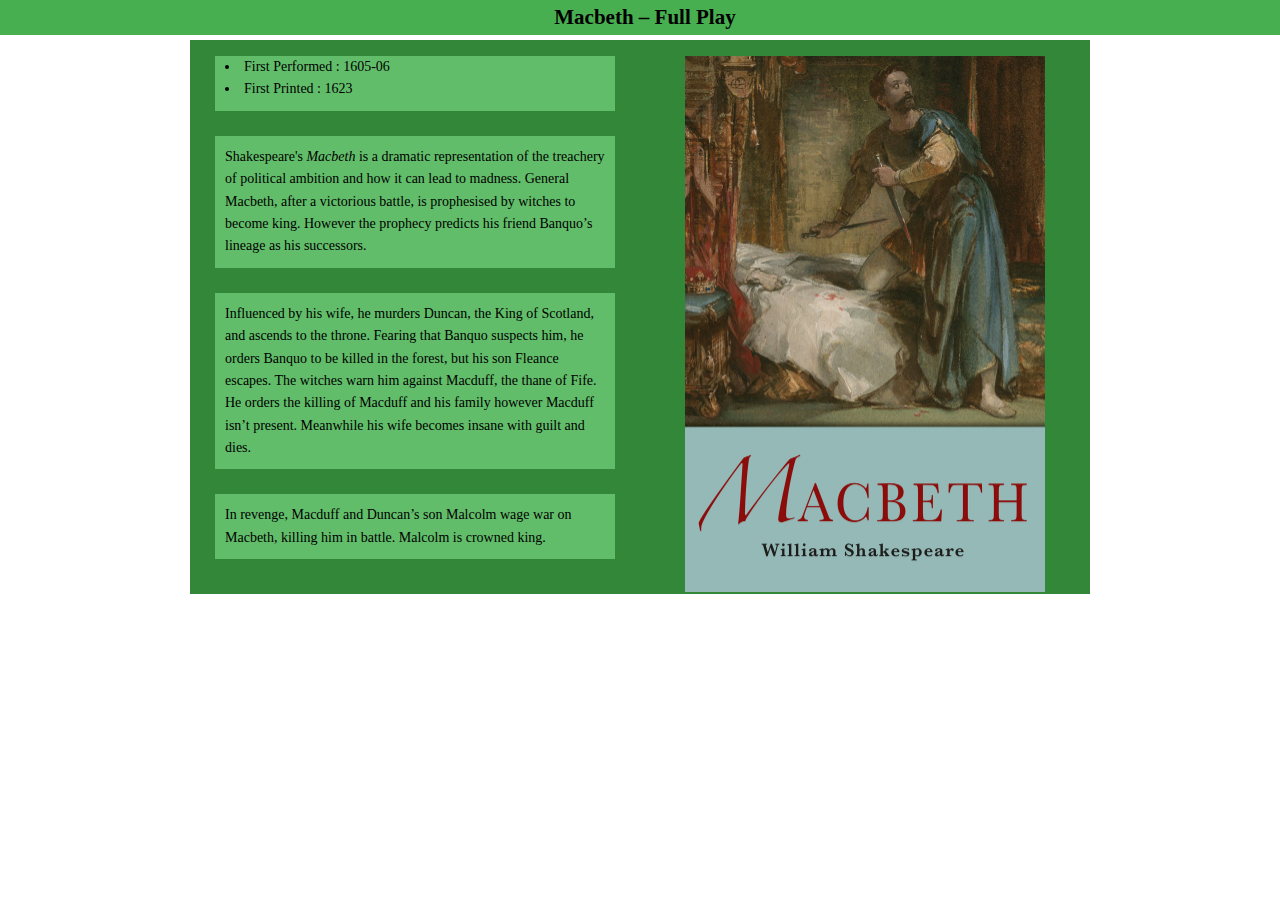
<file: docs/index.html>
<!DOCTYPE html>
<html lang="en">
<head>
  <meta charset="UTF-8">
  <meta name="viewport" content="width=device-width, initial-scale=1.0">
  <meta http-equiv="X-UA-Compatible" content="ie=edge">
  <link rel="stylesheet" href="css/homepage.css">

  <title>Macbeth</title>
</head>

<body>

  <h1 class="gotoplay"><a class="gotoplay" href="playtext.html">Macbeth – Full Play</a></h1>

<main>

<section class="cover">
<a href="playtext.html">
  <img src="images/cover.jpg" alt="Macbeth holding a bloody dagger"></a>
</section>

<!-- <section class="intro">
  <h2 class="gotoplay"><a class="gotoplay" href="playtext.html">The Complete Play</a></h2>
  </section> -->

<section class="text">
  <section class="box">
  <ul class="bullets">
    <li>First Performed : 1605-06</li>
    <li>First Printed : 1623</li>
  </ul>
  </section>

  <section class="outline">
    <p>Shakespeare's <i>Macbeth</i> is a dramatic representation of the treachery of political ambition and how it can lead to madness. General Macbeth, after a victorious battle, is prophesised by witches to become king. However the prophecy predicts his friend Banquo’s lineage as his successors.</p>
  </section>

  <section class="box">
    <p>Influenced by his wife, he murders Duncan, the King of Scotland, and ascends to the throne. Fearing that Banquo suspects him, he orders Banquo to be killed in the forest, but his son Fleance escapes. The witches warn him against Macduff, the thane of Fife. He orders the killing of Macduff and his family however Macduff isn’t present. Meanwhile his wife becomes insane with guilt and dies.</p>
  </section>

  <section class="outline">
  <p>In revenge, Macduff and Duncan’s son Malcolm wage war on Macbeth, killing him in battle. Malcolm is crowned king.</p>
  </section>
</section>

</main>
</body>
</html>
</file>
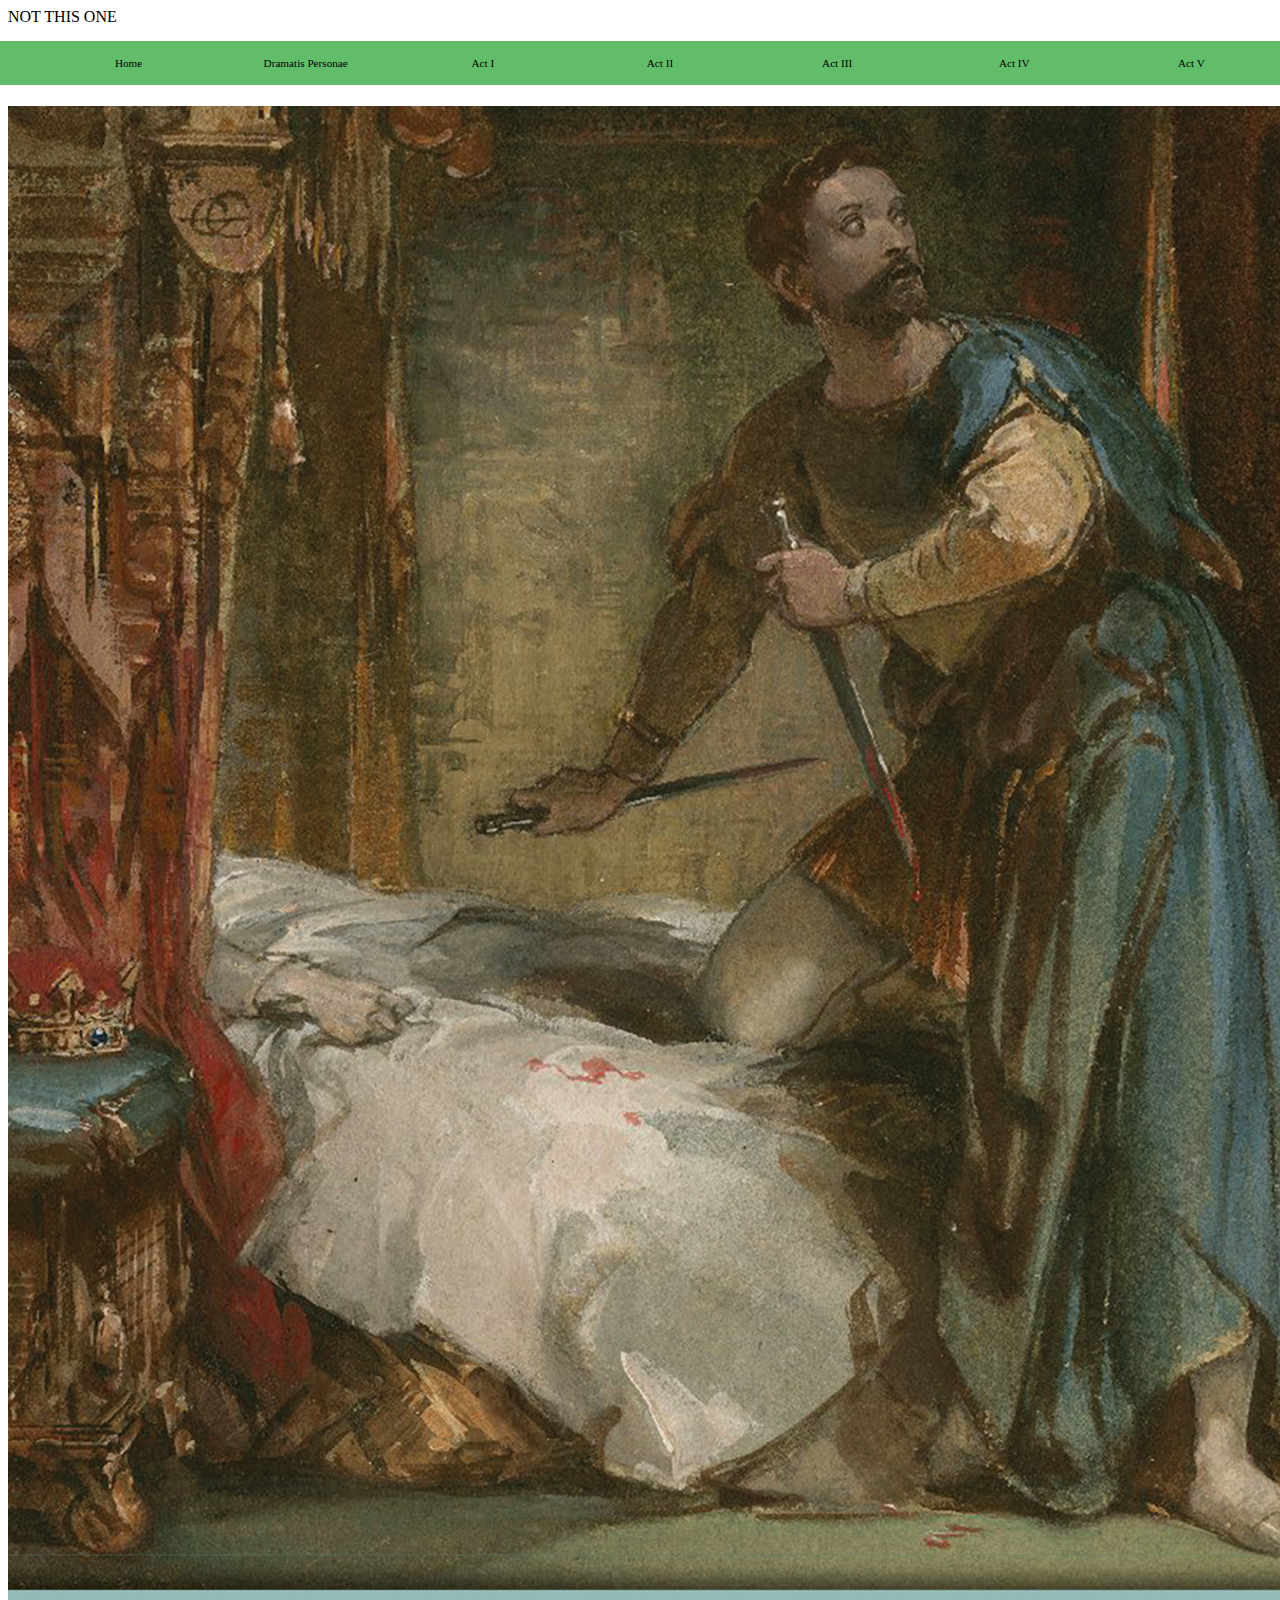
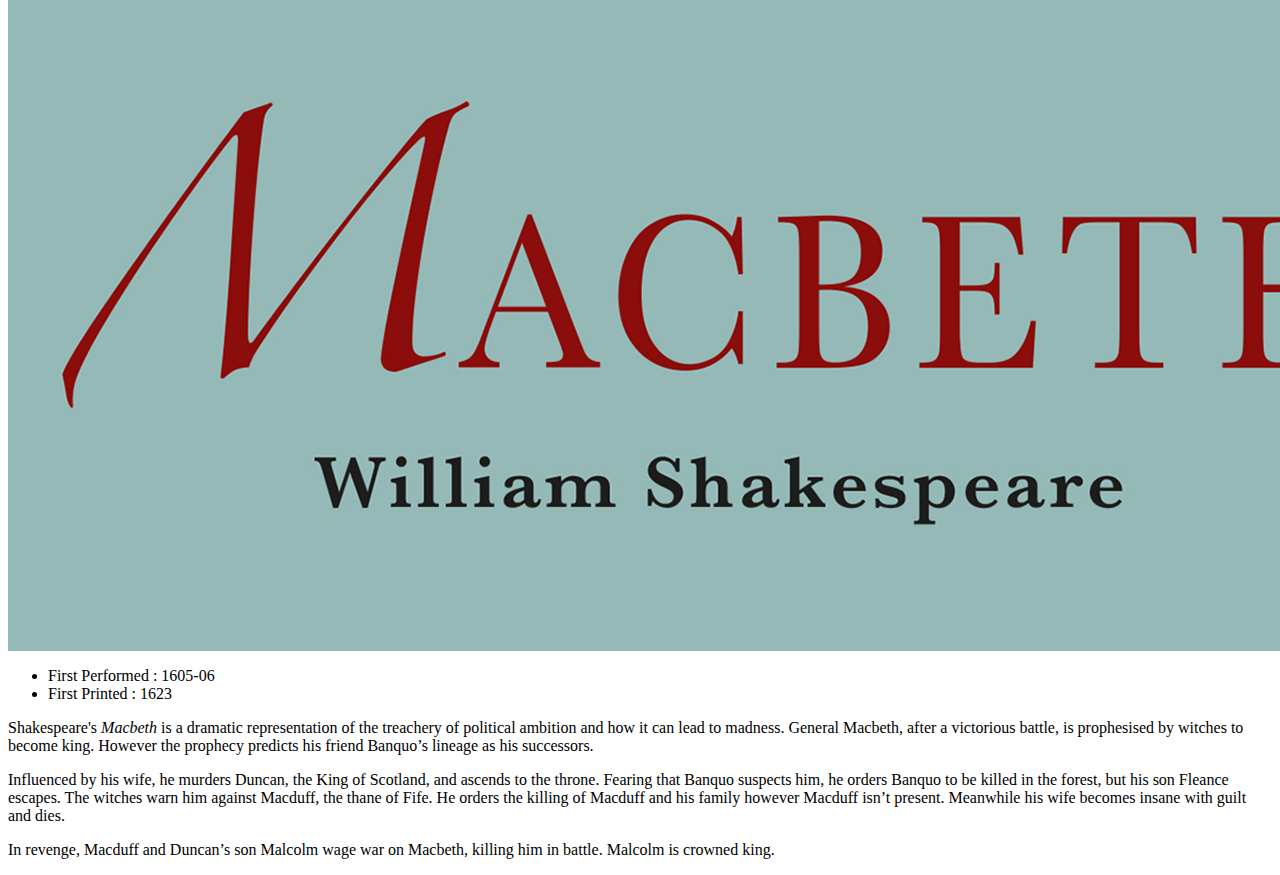
<file: docs/playtext/Index.html>
NOT THIS ONE


<!DOCTYPE html>
<html lang="en">
<head>
  <meta charset="UTF-8">
  <meta name="viewport" content="width=device-width, initial-scale=1.0">
  <meta http-equiv="X-UA-Compatible" content="ie=edge">
  <link rel="stylesheet" href="playtext-web-resources/css/homepage.css">

  <title>Macbeth</title>
</head>

<body>
  <nav id="_idContainer000" class="contents">
    <ul>
      <li class="home"><a href="index.html">Home</a></li>
      <li class="level1"><a href="playtext.html#_idTextAnchor000">Dramatis Personae</a></li>
      <li class="level1"><a href="playtext.html#_idTextAnchor001">Act I</a><ul><li class="level2"><a href="playtext.html#_idTextAnchor002"><span class="Scene">Scene I</span></a></li><li class="level2"><a href="playtext.html#_idTextAnchor003"><span class="Scene">Scene II</span></a></li><li class="level2"><a href="playtext.html#_idTextAnchor004"><span class="Scene">Scene III</span></a></li><li class="level2"><a href="playtext.html#_idTextAnchor005"><span class="Scene">Scene IV</span></a></li><li class="level2"><a href="playtext.html#_idTextAnchor006"><span class="Scene">Scene V</span></a></li><li class="level2"><a href="playtext.html#_idTextAnchor007"><span class="Scene">Scene VI</span></a></li><li class="level2"><a href="playtext.html#_idTextAnchor008"><span class="Scene">Scene VII</span></a></li></ul></li>
      <li class="level1"><a href="playtext.html#_idTextAnchor009">Act II</a><ul><li class="level2"><a href="playtext.html#_idTextAnchor010"><span class="Scene">Scene I</span></a></li><li class="level2"><a href="playtext.html#_idTextAnchor011"><span class="Scene">Scene II</span></a></li><li class="level2"><a href="playtext.html#_idTextAnchor012"><span class="Scene">Scene III</span></a></li><li class="level2"><a href="playtext.html#_idTextAnchor013"><span class="Scene">Scene IV</span></a></li></ul></li>
      <li class="level1"><a href="playtext.html#_idTextAnchor014">Act III</a><ul><li class="level2"><a href="playtext.html#_idTextAnchor015"><span class="Scene">Scene I</span></a></li><li class="level2"><a href="playtext.html#_idTextAnchor016"><span class="Scene">Scene II</span></a></li><li class="level2"><a href="playtext.html#_idTextAnchor017"><span class="Scene">Scene III</span></a></li><li class="level2"><a href="playtext.html#_idTextAnchor018"><span class="Scene">Scene IV</span></a></li><li class="level2"><a href="playtext.html#_idTextAnchor019"><span class="Scene">Scene V</span></a></li><li class="level2"><a href="playtext.html#_idTextAnchor020"><span class="Scene">Scene VI</span></a></li></ul></li>
      <li class="level1"><a href="playtext.html#_idTextAnchor021">Act IV</a><ul><li class="level2"><a href="playtext.html#_idTextAnchor022"><span class="Scene">Scene I</span></a></li><li class="level2"><a href="playtext.html#_idTextAnchor023"><span class="Scene">Scene II</span></a></li><li class="level2"><a href="playtext.html#_idTextAnchor024"><span class="Scene">Scene III</span></a></li></ul></li>
      <li class="level1"><a href="playtext.html#_idTextAnchor025">Act V</a><ul><li class="level2"><a href="playtext.html#_idTextAnchor026"><span class="Scene">Scene I</span></a></li><li class="level2"><a href="playtext.html#_idTextAnchor027"><span class="Scene">Scene II</span></a></li><li class="level2"><a href="playtext.html#_idTextAnchor028"><span class="Scene">Scene III</span></a></li><li class="level2"><a href="playtext.html#_idTextAnchor029"><span class="Scene">Scene IV</span></a></li><li class="level2"><a href="playtext.html#_idTextAnchor030"><span class="Scene">Scene V</span></a></li><li class="level2"><a href="playtext.html#_idTextAnchor031"><span class="Scene">Scene VI</span></a></li><li class="level2"><a href="playtext.html#_idTextAnchor032"><span class="Scene">Scene VII</span></a></li><li class="level2"><a href="playtext.html#_idTextAnchor033"><span class="Scene">Scene VIII</span></a></li><li class="level2"><a href="playtext.html#_idTextAnchor034"><span class="Scene">Scene IX</span></a></li></ul></li>
    </ul>
  </nav>

  <h1 class="gotoplay"><a class="gotoplay" href="playtext.html">Macbeth</a></h1>

<main>

<section class="cover">
<a href="playtext.html">
  <img src="Images/cover.jpg" alt="Macbeth holding a bloody dagger"></a>
</section>

<!-- <section class="intro">
  <h2 class="gotoplay"><a class="gotoplay" href="playtext.html">The Complete Play</a></h2>
  </section> -->

<section class="text">
  <section class="box">
  <ul class="bullets">
    <li>First Performed : 1605-06</li>
    <li>First Printed : 1623</li>
  </ul>
  </section>

  <section class="outline">
    <p>Shakespeare's <i>Macbeth</i> is a dramatic representation of the treachery of political ambition and how it can lead to madness. General Macbeth, after a victorious battle, is prophesised by witches to become king. However the prophecy predicts his friend Banquo’s lineage as his successors.</p>
  </section>

  <section class="box">
    <p>Influenced by his wife, he murders Duncan, the King of Scotland, and ascends to the throne. Fearing that Banquo suspects him, he orders Banquo to be killed in the forest, but his son Fleance escapes. The witches warn him against Macduff, the thane of Fife. He orders the killing of Macduff and his family however Macduff isn’t present. Meanwhile his wife becomes insane with guilt and dies.</p>
  </section>

  <section class="outline">
  <p>In revenge, Macduff and Duncan’s son Malcolm wage war on Macbeth, killing him in battle. Malcolm is crowned king.</p>
  </section>
</section>

</main>
</body>
</html>
</file>
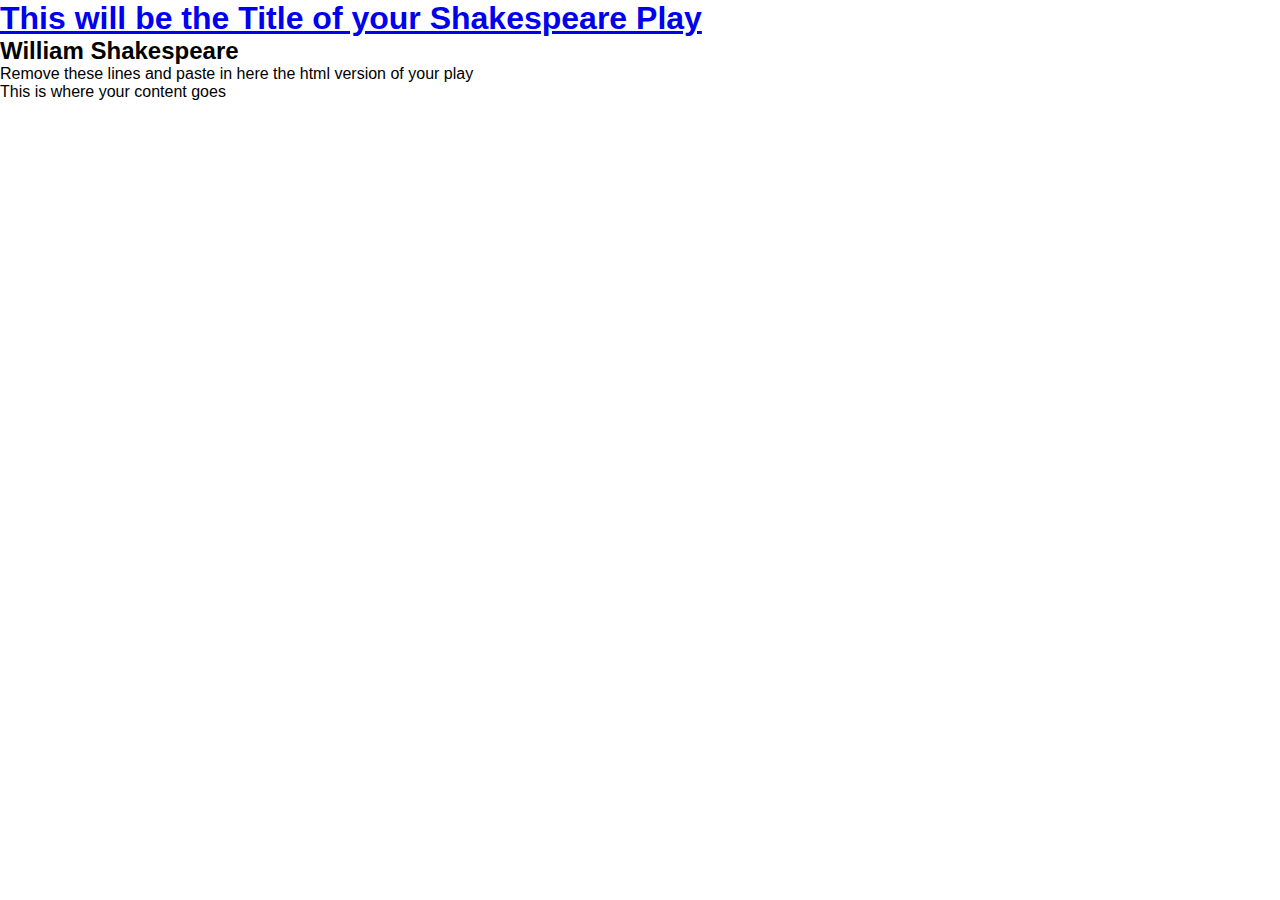
<file: docs/play.html>
<!DOCTYPE html>
<html xmlns="http://www.w3.org/1999/xhtml">
<head>
<!-- You can replace the whole of this file with your own after exporting from InDesign or just leave this alone so that you have the instructions that you can refer to. Your play HTML can be called something other than play.html, but you will need to change the link name in the index.html file. -->
<meta name="viewport" content="width=device-width, initial-scale=1">
<meta charset="UTF-8" />
	<title>The title of your play goes here ---- CHANGE THIS</title>
  <!-- here goes your styles -->
	<link rel="stylesheet" type="text/css" href="css/styles.css" />
</head>
<body><!-- here goes your content -->
<!-- replace everying here from what comes out of InDesign -->
<a href="index.html" title="go to home page">
	<h1>This will be the Title of your Shakespeare Play</h1>
</a>
<h2>William Shakespeare</h2>
<p>Remove these lines and paste in here the html version of your play</p>
<p>This is where your content goes</p>
</body><!-- here goes your content -->
</html>
</file>
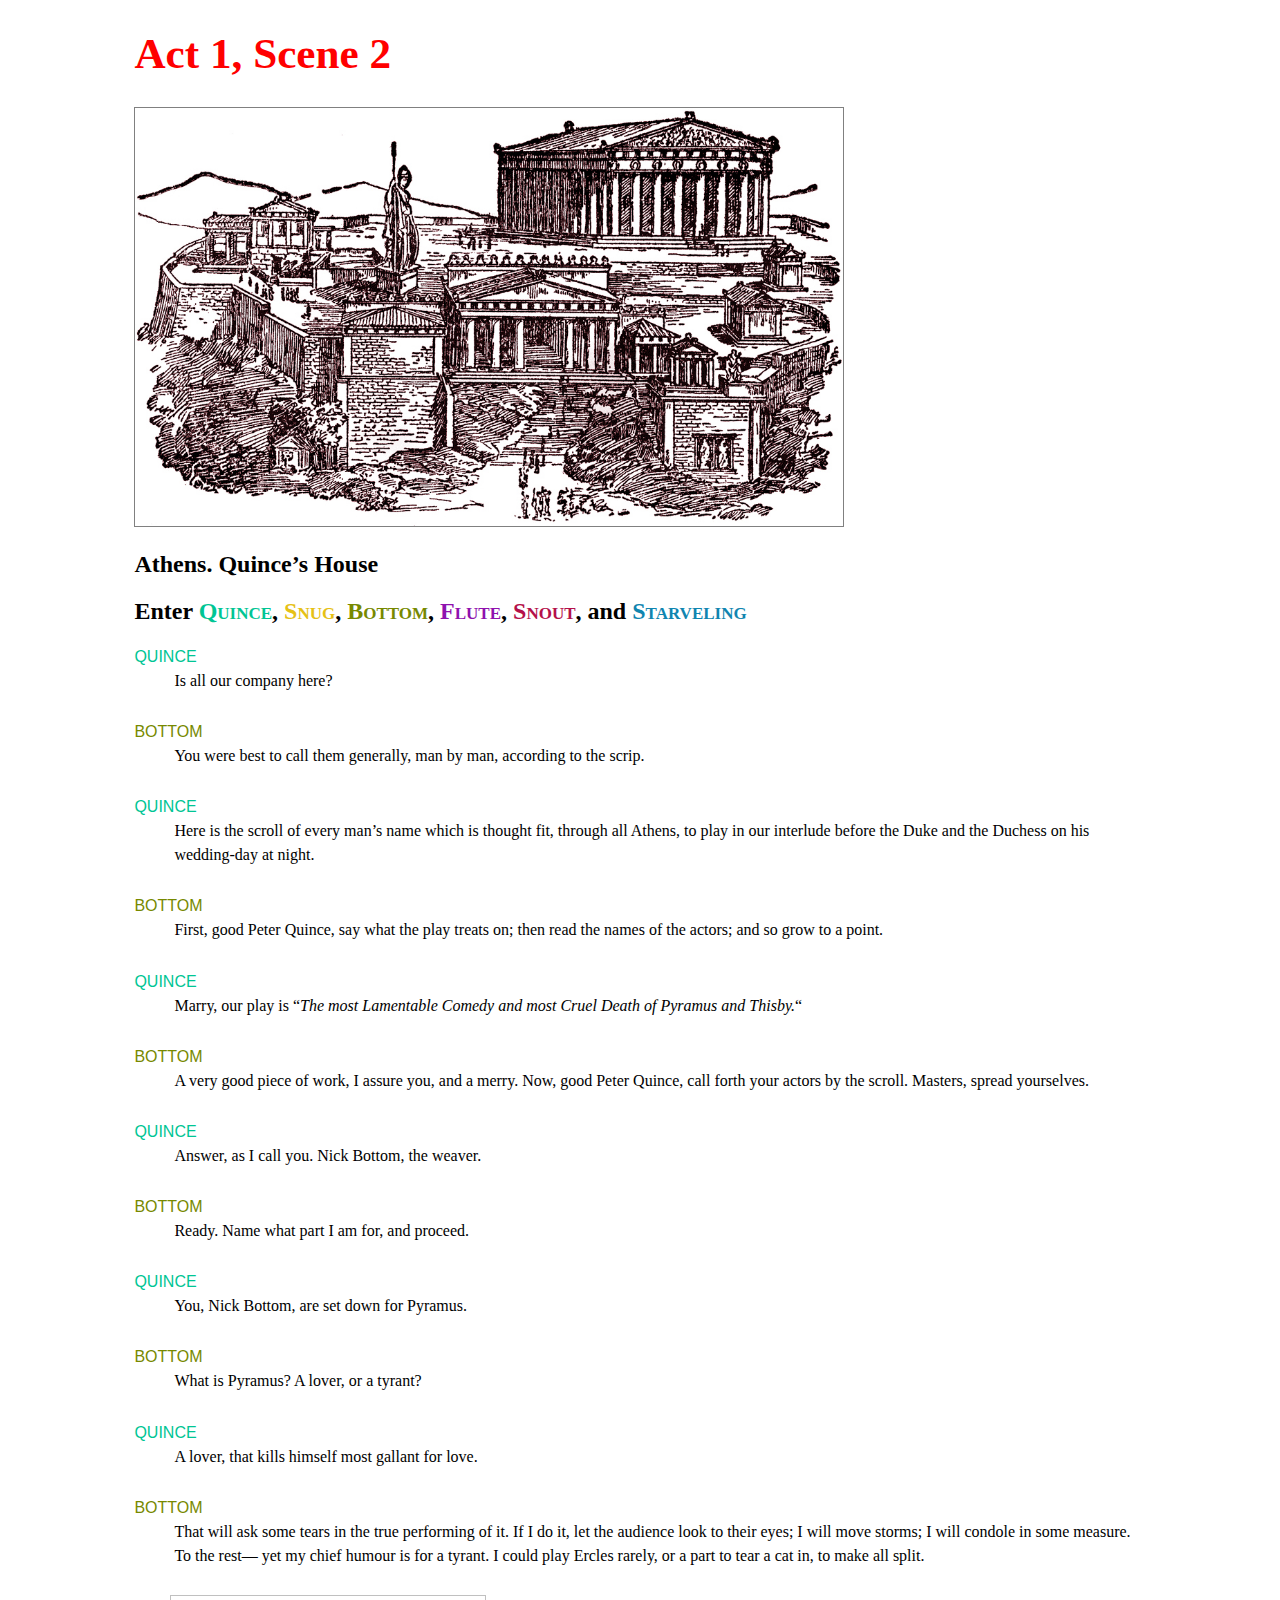
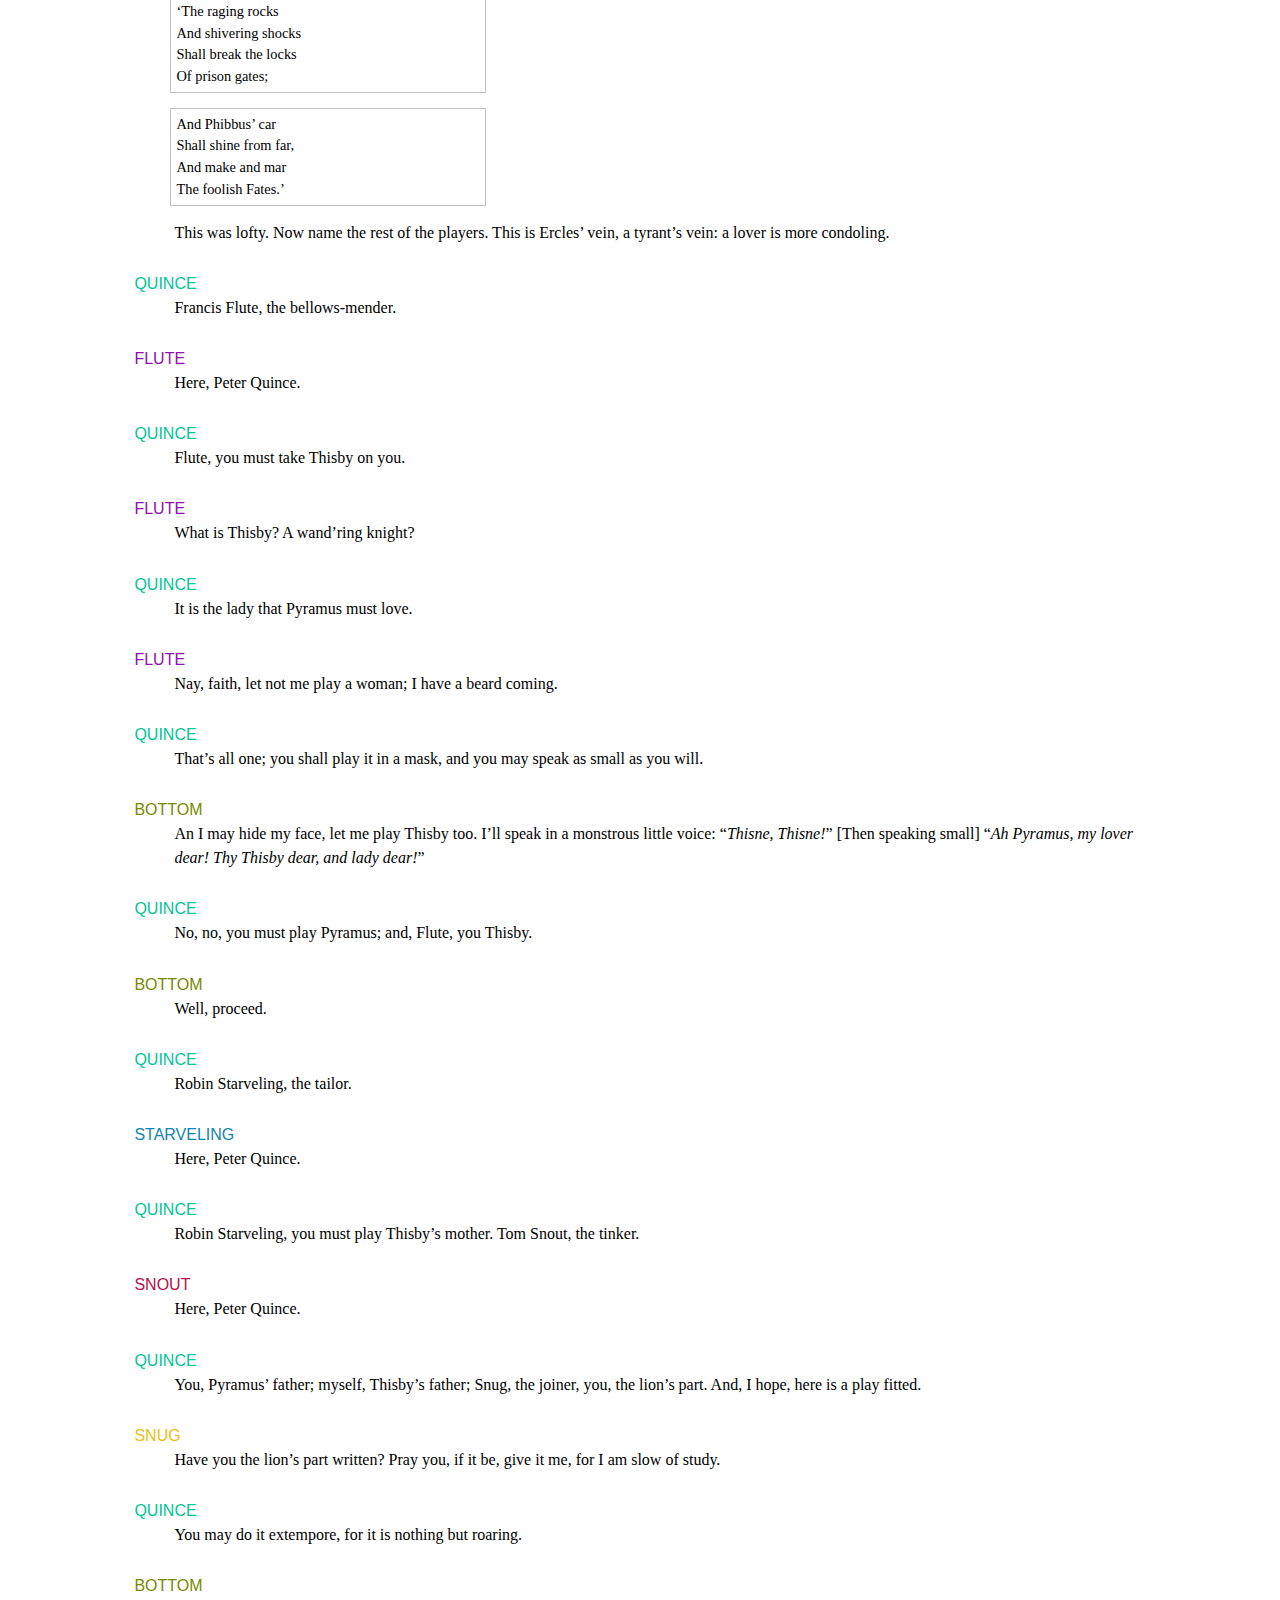
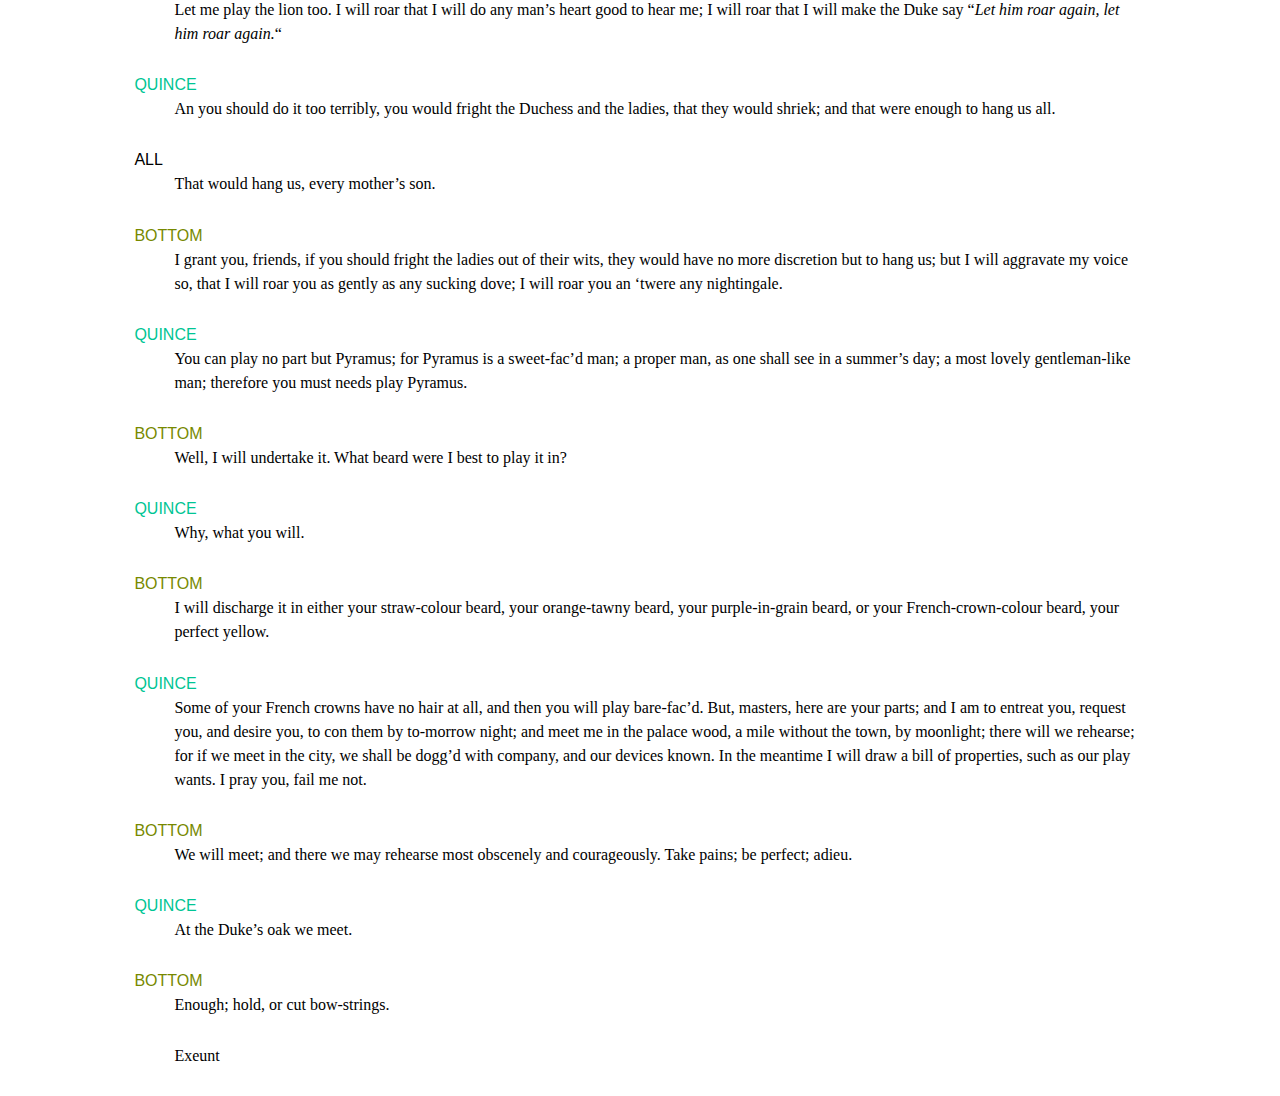
<file: sampleScene/sample_scene.html>
<!DOCTYPE html>
<html xmlns="http://www.w3.org/1999/xhtml">
<head>
	<meta charset="utf-8" />
	
	<title>Act1 Scene2 Midsummernight's Dream</title>
	<link rel="stylesheet" type="text/css" href="styles.css">
</head>
<body class="act1scene2">
<header>
<h1>Act 1, Scene 2</h1>
</header>
<section class="scene two">
<img src="images/athens.jpg" alt="Ancient Athens showing the Parthenon" />
<h2 class="location">Athens. Quince’s House</h2>
<h2 class="stagedirection">Enter <span class="charactername quince">Quince</span>, <span class="charactername snug">Snug</span>, <span class="charactername bottom">Bottom</span>, <span class="charactername flute">Flute</span>, <span class="charactername snout">Snout</span>, and <span class="charactername starveling">Starveling</span></h2>
<p class="character quince">Quince</p>
<p>Is all our company here?</p>
<p class="character bottom">Bottom</p>
<p>You were best to call them generally, man by man, according to the scrip.</p>
<p class="character quince">Quince</p>
<p>Here is the scroll of every man’s name which is thought fit, through all Athens, to play in our interlude before the Duke and the Duchess on his wedding-day at night.</p>
<p class="character bottom">Bottom</p>
<p>First, good Peter Quince, say what the play treats on; then read the names of the actors; and so grow to a point.</p>
<p class="character quince">Quince</p>
<p>Marry, our play is “<em>The most Lamentable Comedy and most Cruel Death of Pyramus and Thisby.</em>“</p>
<p class="character bottom">Bottom</p>
<p>A very good piece of work, I assure you, and a merry. Now, good Peter Quince, call forth your actors by the scroll. Masters, spread yourselves.</p>
<p class="character quince">Quince</p>
<p>Answer, as I call you. Nick Bottom, the weaver.</p>
<p class="character bottom">Bottom</p>
<p>Ready. Name what part I am for, and proceed.</p>
<p class="character quince">Quince</p>
<p>You, Nick Bottom, are set down for Pyramus.</p>
<p class="character bottom">Bottom</p>
<p>What is Pyramus? A lover, or a tyrant?</p>
<p class="character quince">Quince</p>
<p>A lover, that kills himself most gallant for love.</p>
<p class="character bottom">Bottom</p>
<p>That will ask some tears in the true performing of it. If I do it, let the audience look to their eyes; I will move storms; I will condole in some measure. To the rest— yet my chief humour is for a tyrant. I could play Ercles rarely, or a part to tear a cat in, to make all split.</p>
<p class="verse">‘The raging rocks<br/>
And shivering shocks<br/>
Shall break the locks<br/>
Of prison gates;</p>
<p class="verse">And Phibbus’ car<br/>
Shall shine from far,<br/>
And make and mar<br/>
The foolish Fates.’ </p>
<p>This was lofty. Now name the rest of the players. This is Ercles’ vein, a tyrant’s vein: a lover is more condoling.</p>
<p class="character quince">Quince</p>
<p>Francis Flute, the bellows-mender.</p>
<p class="character flute">Flute</p>
<p>Here, Peter Quince.</p>
<p class="character quince">Quince</p>
<p>Flute, you must take Thisby on you.</p>
<p class="character flute">Flute</p>
<p>What is Thisby? A wand’ring knight?</p>
<p class="character quince">Quince</p>
<p>It is the lady that Pyramus must love.</p>
<p class="character flute">Flute</p>
<p>Nay, faith, let not me play a woman; I have a beard coming.</p>
<p class="character quince">Quince</p>
<p>That’s all one; you shall play it in a mask, and you may speak as small as you will.</p>
<p class="character bottom">Bottom</p>
<p>An I may hide my face, let me play Thisby too. I’ll speak in a monstrous little voice: &#8220;<em>Thisne, Thisne!</em>&#8221; [Then speaking small] &#8220;<em>Ah Pyramus, my lover dear! Thy Thisby dear, and lady dear!</em>&#8221;</p>
<p class="character quince">Quince</p>
<p>No, no, you must play Pyramus; and, Flute, you Thisby.</p>
<p class="character bottom">Bottom</p>
<p>Well, proceed.</p>
<p class="character quince">Quince</p>
<p>Robin Starveling, the tailor.</p>
<p class="character starveling">Starveling</p>
<p>Here, Peter Quince.</p>
<p class="character quince">Quince</p>
<p>Robin Starveling, you must play Thisby’s mother. Tom Snout, the tinker.</p>
<p class="character snout">Snout</p>
<p>Here, Peter Quince.</p>
<p class="character quince">Quince</p>
<p>You, Pyramus’ father; myself, Thisby’s father; Snug, the joiner, you, the lion’s part. And, I hope, here is a play fitted.</p>
<p class="character snug">Snug</p>
<p>Have you the lion’s part written? Pray you, if it be, give it me, for I am slow of study.</p>
<p class="character quince">Quince</p>
<p>You may do it extempore, for it is nothing but roaring.</p>
<p class="character bottom">Bottom</p>
<p>Let me play the lion too. I will roar that I will do any man’s heart good to hear me; I will roar that I will make the Duke say “<em>Let him roar again, let him roar again.</em>“</p>
<p class="character quince">Quince</p>
<p>An you should do it too terribly, you would fright the Duchess and the ladies, that they would shriek; and that were enough to hang us all.</p>
<p class="character all">All</p>
<p>That would hang us, every mother’s son.</p>
<p class="character bottom">Bottom</p>
<p>I grant you, friends, if you should fright the ladies out of their wits, they would have no more discretion but to hang us; but I will aggravate my voice so, that I will roar you as gently as any sucking dove; I will roar you an ‘twere any nightingale.</p>
<p class="character quince">Quince</p>
<p>You can play no part but Pyramus; for Pyramus is a sweet-fac’d man; a proper man, as one shall see in a summer’s day; a most lovely gentleman-like man; therefore you must needs play Pyramus.</p>
<p class="character bottom">Bottom</p>
<p>Well, I will undertake it. What beard were I best to play it in?</p>
<p class="character quince">Quince</p>
<p>Why, what you will.</p>
<p class="character bottom">Bottom</p>
<p>I will discharge it in either your straw-colour beard, your orange-tawny beard, your purple-in-grain beard, or your French-crown-colour beard, your perfect yellow.</p>
<p class="character quince">Quince</p>
<p>Some of your French crowns have no hair at all, and then you will play bare-fac’d. But, masters, here are your parts; and I am to entreat you, request you, and desire you, to con them by to-morrow night; and meet me in the palace wood, a mile without the town, by moonlight; there will we rehearse; for if we meet in the city, we shall be dogg’d with company, and our devices known. In the meantime I will draw a bill of properties, such as our play wants. I pray you, fail me not.</p>
<p class="character bottom">Bottom</p>
<p>We will meet; and there we may rehearse most obscenely and courageously. Take pains; be perfect; adieu.</p>
<p class="character quince">Quince</p>
<p>At the Duke’s oak we meet.</p>
<p class="character bottom">Bottom</p>
<p>Enough; hold, or cut bow-strings.</p>
<p class="stagedirections">Exeunt</p>
</section>
</body>
</html>
</file>
<file: docs/css/homepage.css>
/* Use cmmd/ to make things a comment or type in these bad boys-> */

body{
  /* margin: 130px 0 0 0; */
  font-family: georgia, garamond, serif;
  font-size: 14px;
  background-color: white;
  /* background-color: rgba(15, 106, 0, 0.31) */
}


main {
  width: 80%;
  top: 0px;
  max-width: 900px;
  background-color: rgb(50, 135, 57);
  margin: 40px auto 0 auto;
  padding-top: 1rem;
}

h1 {
  font-family: "Apple Chancery", cursive;
  font-size: 1.5em;
  text-align: center;
  margin: 0px;
  padding: 5px;
  background-color: rgb(72, 175, 81);
  position:fixed;
  top: 0px;
  left: 0;
  width: 100%;
}

h1 a {
  color: black;
}

/* h1 {
  font-size: 4rem;
  font-family: "Apple Chancery", cursive;
  text-align: center;
  margin-bottom: 1rem;
} */

/* h2{
  font-family: verdana, arial, sans-serif;
  font-style: italic;
  font-size: 1.8em;
  text-align: center;
  margin-top: 0px;
  margin-bottom: 20px;
  color: red;
} */

a.gotoplay {
  text-decoration: none;
}


img {
  width: 80%;
  max-width: 600px;
  display: block;
  margin-left: auto;
  margin-right: auto;
  margin-bottom: 25px;
  font-size: 0.9em;
}

.text {
  margin-bottom: 25px;
  padding-bottom: 10px;
}

p {
  line-height: 1.6;
  text-align:justify;
  /* margin-top: 10px;
  margin-bottom: 10px; */
  margin: 25px;
  padding: 10px;
  /* padding: 15px; */
  /* background-color: rgba(150, 182, 180, 1); */
  background-color: rgb(98, 189, 106);
}

.bullets {
  list-style-position: inside;
  line-height: 1.6;
  /* background-color: white; */
  margin: 25px;
  padding: 10px;
  background-color: rgb(98, 189, 106);
}

/* .cover {
  float:right;
  width: 48%;
} */

/* .intro {
  padding: 0 30px;
  line-height: 1.6;
  width: 48%;
} */

@media screen and (min-width:700px) {
  .cover {
  float: right;
  width: 50%;
  }
  .text {
  width: 50%;
  }
  p {
  text-align: left;
  }
  .bullets {
    margin-top: 0;
    padding-top: 0;
  }
}
</file>
<file: docs/playtext/playtext-web-resources/css/homepage.css>
/* Use cmmd/ to make things a comment or type in these bad boys-> */
/* 
body{
  font-family: georgia, garamond, serif;
  font-size: 14px;
  background-color: blue;
}


main {
  width: 80%;
  top: 0px;
  margin: 0 auto;
  max-width: 900px;
  background-color: rgb(50, 135, 57);
  margin-top: 296px;
  padding-top: 2rem;
} */

nav {
  display: block;
  position: fixed;
  top: 30px;
  left: 0;
  /* margin:0; */
  width: 100%;
  font-size:.7rem;
}
  nav ul {
    list-style-type: none;
    background-color: rgb(98, 189, 106);
    display:flex;
    flex-direction: column;
    text-align: left;
    }
  nav ul li a {
    text-decoration: none;
    padding: .8rem 1rem;
    display: block;
    color:black;
    font-size: 0.7rem;
    text-align: center;
  }
  nav ul li:hover {
    background-color: rgb(72, 175, 81);
  }
  nav ul li ul li a {
    text-decoration: none;
  }
  nav li ul li a {
    padding: .3rem 1.5rem;
    font-size: .7rem;
    text-align: left;
  }
  li ul {
    display:none;
  }
  nav ul li:hover ul {
    display:flex;
    flex-direction: column;
  }
  @media screen and (min-width: 700px) {
    nav ul {
      flex-direction: row;
      justify-content: space-around;
    }
    nav ul li a {
      padding: 1rem 0;
      text-align: center;
    }
    nav ul li {
      flex: 0 0 6rem;
      position: relative;
    }
    li ul li a {
      padding: .3rem 1.3rem;
      font-size: .7rem;
      text-align: left;
    }
    nav ul li ul li {
      flex: 0 1 auto;
      width: 6rem;
    }
  }


/* h1 {
  font-family: "Apple Chancery", cursive;
  font-size: 1.5em;
  text-align: center;
  margin: 0px;
  padding: 5px;
  background-color: rgb(72, 175, 81);
  position:fixed;
  top: 0px;
  left: 0;
  width: 100%;
}

h1 a {
  color: black;
} */
/* 
a.gotoplay {
  text-decoration: none;
}


img {
  width: 80%;
  max-width: 600px;
  display: block;
  margin-left: auto;
  margin-right: auto;
  margin-bottom: 25px;
  font-size: 0.9em;
}

.text {
  margin-bottom: 25px;
  padding-bottom: 10px;
}

p {
  line-height: 1.6;
  text-align:justify;
  margin: 25px;
  padding: 10px;
  background-color: rgb(98, 189, 106);
}

.bullets {
  list-style-position: inside;
  line-height: 1.6;
  margin: 25px;
  padding: 10px;
  background-color: rgb(98, 189, 106);
}

@media screen and (min-width:700px) {
  .cover {
  float: right;
  width: 50%;
  }
  .text {
  float: left;
  width: 50%;
  }
  p {
  text-align: left;
  }
  main {
  margin-top: 85px;
  }
}
 */
</file>
<file: docs/css/styles.css>
/* This stylesheet is where to add styles for your Shakespeare Play */
/*We usually add something general for the body*/
* {
  margin: 0;
  padding: 0;
  box-sizing: border-box;
}

body {
  font-family: Verdana, Geneva, Tahoma, sans-serif;
  /*your style rules go in here */
}

/*Here follows the class names that you will have in your html*/
/*You may have more if you added styles in InDesign*/
/*You need to add the style attributes between the curly brackets*/

/* the following may not be used  */

section.cover {
  text-align: center;
  width: 70%;
  margin: 20px auto;
}

img.playimage {
  /* you will need a width attribute in here */
  max-width: 40%;
  padding: 20px auto;
}

img.shakespeareimage {
  /* you will need a width attribute in here */
  max-width: 40%;
  padding: 20px auto;
}

/* If you ahe created any new stlyes in InDesign and used export tags then you need to add them here */

body {
}
section.dramatis {
}
section.play {
}
div.sceneImage {
}
h1.act {
}
p.character {
}
p.charactername {
}
h1.dramatishead {
}
h2.firstscene {
}
h2.location {
}
p.play_location {
}
p.prose {
}
h2.scene {
}
p.song {
}
h2.stagedirection {
}
p.verseline {
}
span.character_role {
}
span.stage_directions_inline {
}
</file>
<file: sampleScene/styles.css>
/*stylesheet for A Midsummer Night's dream*/
body {
font-family: Georgia, "Times New Roman", Times, serif;
}
section,header {
width:80%;
margin:5px auto;
border:0px solid red;
}

p {
font-size: 1em;
line-height: 1.5;
margin-left:2.5em;
margin-bottom: 1.7em;
margin-top: 0;
padding-left:0;
}

p.character {
font-family: "Lucida Grande", Lucida, Verdana, sans-serif;
margin-left:0;
margin-bottom: 0;
font-size:1em;
text-transform: uppercase;
border-left:none;
}

p.verse {
font-size:.9em;
margin-bottom:1em;
border:1px solid silver;
width:30%;
padding:5px;
}

h1 {
font-size: 2.7em;
color:red;
}

/* 	for inline character names */

span.charactername {
font-variant: small-caps;
}

/* character colors and borders*/

.quince {
color: #00c594;
}

.bottom {
color:#778900;
}

.flute {
color:#8f11ae;
}

.snout {
color:#b4104a;
}
.snug {
color:#e6c115;
}

.starveling {
color:#1085b0;
}

img {
width: 70%;
border:1px solid gray;
}
</file>
